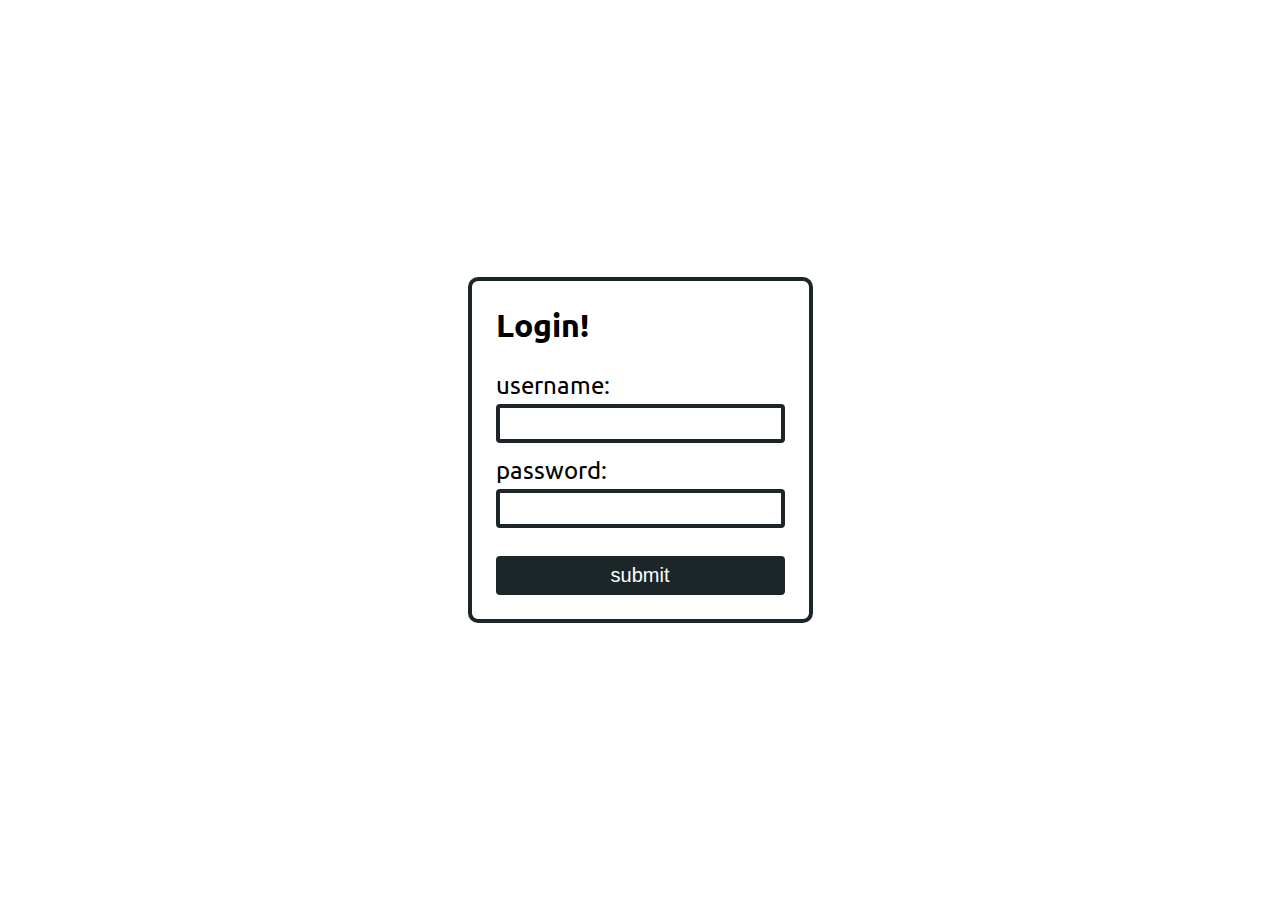
<file: templates/index.html>
<!DOCTYPE html>
<html lang="en">
<head>
    <meta charset="UTF-8">
    <meta name="viewport" content="width=device-width, initial-scale=1.0">

    <meta name="description" content="A simple template for the Flask framework featuring easy deployment via Vercel">
    <link rel="icon" type="image/svg+xml" href="../static/flask.svg">
    <link rel="stylesheet" type="text/css" href="../static/styles.css">
    <title>Login Page</title>

</head>
<body>

    <form class="index-form" method="post" action="/dashboard">
        <h1 class="index-title">Login!</h1>
        <label class="index-label">username:</label>
        <input type="text" name="username" class="index-input" required/>
        <label class="index-label">password:</label>
        <input type="password" name="password" class="index-input" required/>
        <button type="submit" class="index-button">submit</button>
    </form>

</body>
</html>
</file>
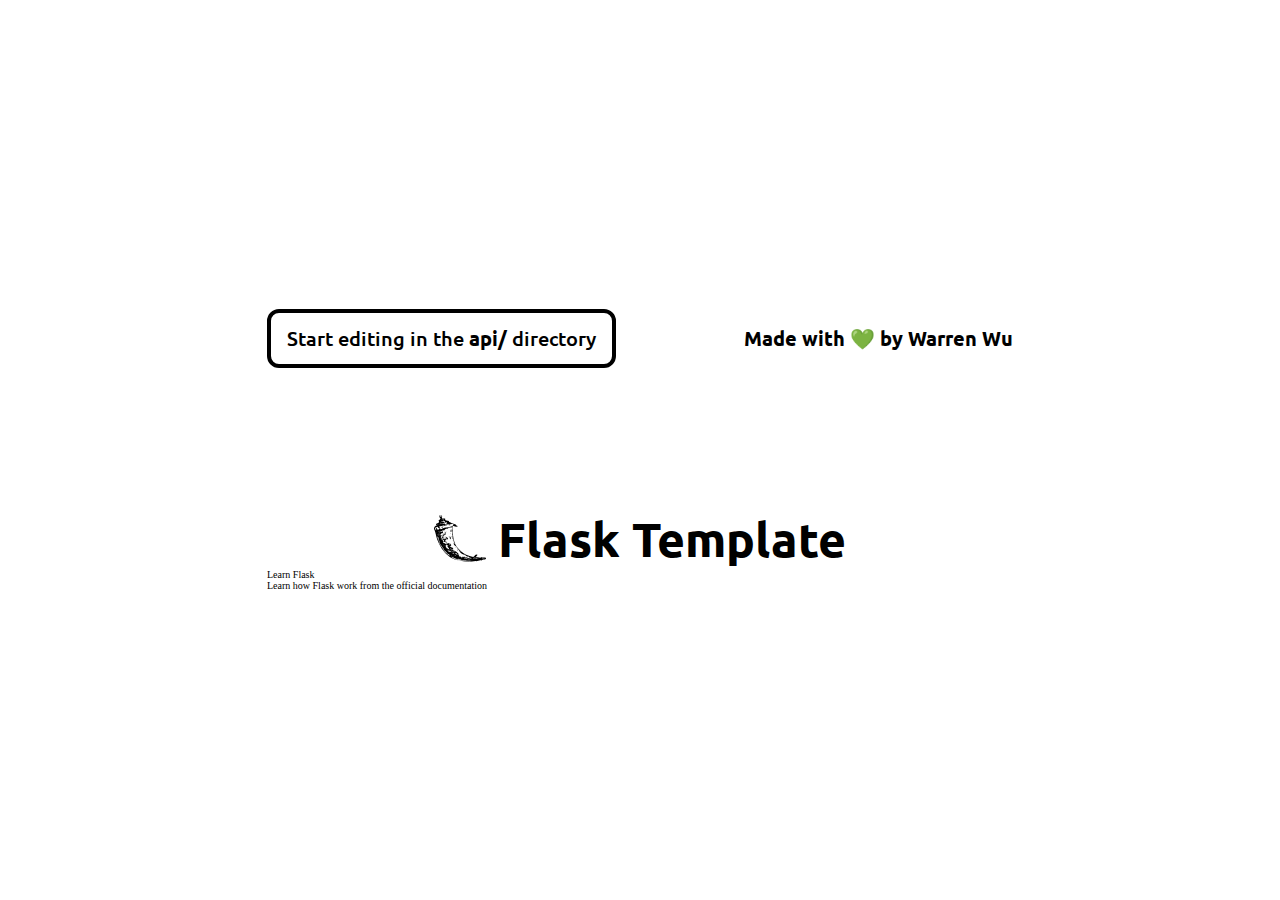
<file: api/templates/index.html>
<!DOCTYPE html>
<html lang="en">
<head>
    <meta charset="UTF-8">
    <meta name="viewport" content="width=device-width, initial-scale=1.0">

    <meta name="description" content="A simple template for the Flask framework featuring easy deployment via Vercel">
    <link rel="icon" type="image/svg+xml" href="../static/flask.svg">
    <link rel="stylesheet" type="text/css" href="../static/styles.css">
    <title>Flask Template</title>

</head>
<body>

    <div class="container">

        <div class="info">
            <div class="edit">
                Start editing in the <strong>api/</strong> directory
            </div>
            <div class="stamp">
                Made with 💚 by Warren Wu
            </div>
        </div>

        <div class="content">
            <img class="logo" alt="Flask logo" src="../static/flask.svg"/>
            Flask Template
        </div>

        <div class="links">
            <div class="link-container">
                <div class="title">Learn Flask</div>
                <div class="desc">Learn how Flask work from the official documentation</div>
            </div>

        </div>

    </div>

</body>
</html>
</file>
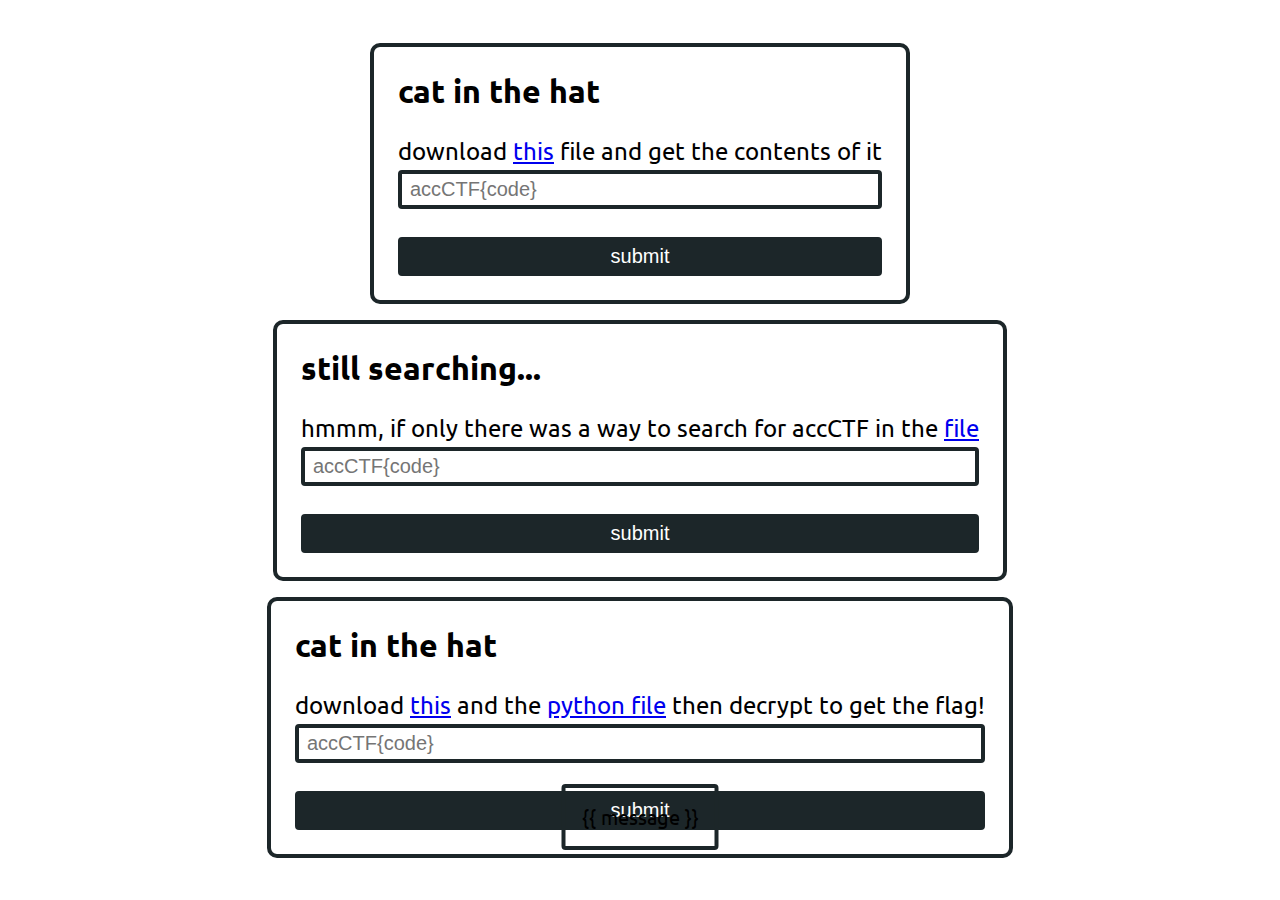
<file: templates/ctf.html>
<!DOCTYPE html>
<html lang="en">
<head>
    <meta charset="UTF-8">
    <meta name="viewport" content="width=device-width, initial-scale=1.0">

    <link rel="icon" type="image/svg+xml" href="../static/flask.svg">
    <link rel="stylesheet" type="text/css" href="../static/styles.css">
    <title>CTF</title>

</head>
<body>

    <div class="ctf-problem-container">
        <form class="index-form" method="post" action="/ctfvalidate">
            <h1 class="index-title">cat in the hat</h1>
            <label class="index-label">
                download
                <a href="/static/flag1" download="flag">this</a>
                file and get the contents of it
            </label>
                <input type="text" name="code" class="index-input" placeholder="accCTF{code}" required/>
            <input type="text" value="0" name="id" required style="display: none;" readonly/>
                <button type="submit" class="incomplete">submit</button>

        </form>

        <form class="index-form" method="post" action="/ctfvalidate">
            <h1 class="index-title">still searching...</h1>
            <label class="index-label">
                hmmm, if only there was a way to search for accCTF in the
                <a href="/static/flag2" download="flag">file</a>
            </label>
                <input type="text" name="code" class="index-input" placeholder="accCTF{code}" required/>
            <input type="text" value="1" name="id" required style="display: none;" readonly/>
                <button type="submit" class="incomplete">submit</button>

        </form>

        <form class="index-form" method="post" action="/ctfvalidate">
            <h1 class="index-title">cat in the hat</h1>
            <label class="index-label">
                download
                <a href="/static/flag3" download="flag">this</a> and the
                <a href="/static/flag3.py" download="decrypter">python file</a>
                then decrypt to get the flag!
            </label>
                <input type="text" name="code" class="index-input" placeholder="accCTF{code}" required/>
            <input type="text" value="2" name="id" required style="display: none;" readonly/>
                <button type="submit" class="incomplete">submit</button>

        </form>
    </div>

    <div class="popup">
        {{ message }}
    </div>

</body>
</html>
</file>
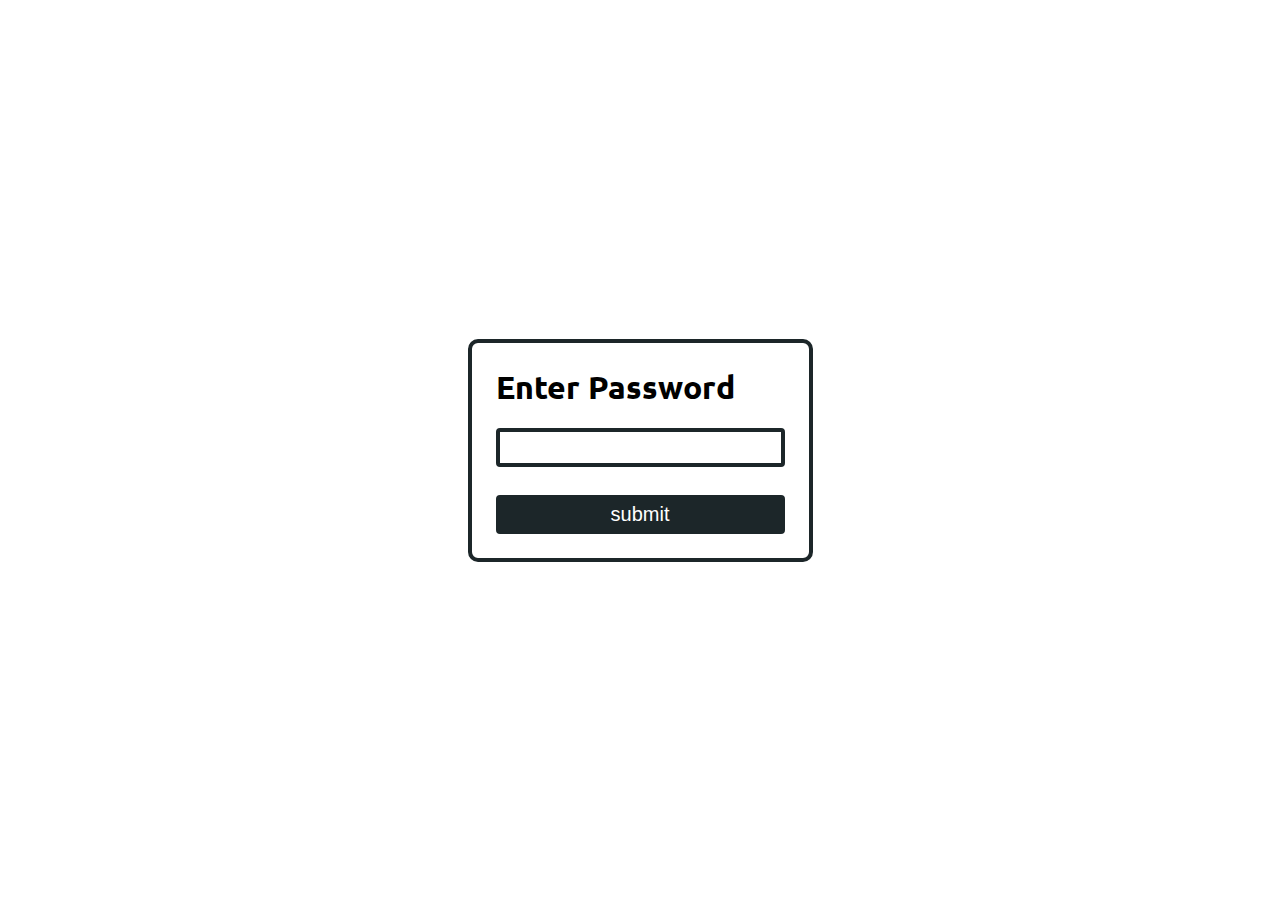
<file: templates/ctflogin.html>
<!DOCTYPE html>
<html lang="en">
<head>
    <meta charset="UTF-8">
    <meta name="viewport" content="width=device-width, initial-scale=1.0">

    <link rel="icon" type="image/svg+xml" href="../static/flask.svg">
    <link rel="stylesheet" type="text/css" href="../static/styles.css">
    <title>Login Page</title>

</head>
<body>

    <form class="index-form" method="post" action="/ctf">
        <h1 class="index-title">Enter Password</h1>
        <input type="password" name="password" class="index-input" required/>
        <button type="submit" class="index-button">submit</button>
    </form>

</body>
</html>
</file>
<file: static/styles.css>
@import url('https://fonts.googleapis.com/css2?family=Ubuntu&display=swap');

/* remove default styles */
*, *::before, *::after {
    margin: 0;
    padding: 0;
    border: 0;
    box-sizing: border-box;
}

html {
    font-size: 10px;
    font-family: "Ubuntu", sans-serif;
}

body {
    width: 100vw;
    height: 100vh;
    overflow-x: hidden;
    display: flex;
    justify-content: center;
    align-items: center;
    position: relative;
}

.index-form, .dashboard-container {
    display: flex;
    flex-direction: column;
    padding: 2.4rem;
    border-radius: 1rem;
    row-gap: 0.4rem;
    border: 4px solid rgb(28, 38, 41);
}

.index-title, .dashboard-title {
    font-size: 3.2rem;
    margin-bottom: 1.6rem;
}

.index-label {
    font-size: 2.4rem;
    margin-top: 0.4rem;
}

.index-input {
    padding: 0.4rem 0.8rem 0.4rem 0.8rem;
    font-size: 2rem;
    border-radius: 0.4rem;
    border: 4px solid rgb(28, 38, 41);
    margin-bottom: 0.4rem;
}

.index-button {
    margin-top: 2rem;
    border: 4px solid rgb(28, 38, 41);
    padding: 0.4rem 0.8rem 0.4rem 0.8rem;
    font-size: 2rem;
    border-radius: 0.4rem;
    background-color: rgb(28, 38, 41);
    color: white;
    transition: all 0.4s ease-in-out;
    cursor: pointer;
}

.index-button:hover {
    background-color: #fff;
    color: rgb(28, 38, 41);
}

.dashboard-table {
    table-layout: fixed;
    border-spacing: 0;
    border-radius: 0.4rem;
    border: 4px solid rgb(28, 38, 41);
}

th, td {
    border-right: 4px solid rgb(28, 38, 41);
    border-bottom: 4px solid rgb(28, 38, 41);
    font-size: 2rem;
    padding: 1.2rem;
    text-align: left;
}

th:last-child, td:last-child {
    border-right: 0;
}

tr:last-child td {
    border-bottom: 0;
}

.ctf-problem-container {
    max-width: 100%;
    padding: 32px;
    display: flex;
    flex-wrap: wrap;
    justify-content: center;
    gap: 16px;
}

.popup {
    font-size: 2rem;
    border-radius: 0.4rem;
    border: 4px solid rgb(28, 38, 41);
    padding: 16px;
    position: absolute;
    bottom: 5rem;
    left: 50%;
    transform: translateX(-50%);
}

.completed {
    margin-top: 2rem;
    border: 4px solid rgb(122, 174, 129);
    padding: 0.4rem 0.8rem 0.4rem 0.8rem;
    font-size: 2rem;
    border-radius: 0.4rem;
    background-color: rgb(122, 174, 129);
    color: white;
    transition: all 0.4s ease-in-out;
    cursor: pointer;
}

.incomplete {
    margin-top: 2rem;
    border: 4px solid rgb(28, 38, 41);
    padding: 0.4rem 0.8rem 0.4rem 0.8rem;
    font-size: 2rem;
    border-radius: 0.4rem;
    background-color: rgb(28, 38, 41);
    color: white;
    transition: all 0.4s ease-in-out;
    cursor: pointer;
}
</file>
<file: api/static/styles.css>
@import url('https://fonts.googleapis.com/css2?family=Ubuntu&display=swap');

/* remove default styles */
*, *::before, *::after {
    margin: 0;
    padding: 0;
    border: 0;
    box-sizing: border-box;
}

html {
    font-size: 10px;
}

body {
    width: 100vw;
    height: 100vh;
    overflow-x: hidden;
    display: flex;
    justify-content: center;
    align-items: center;
}

.container {
    display: flex;
    flex-direction: column;
    justify-content: center;
    align-content: center;
}

.content {
    display: flex;
    align-items: center;
    font: bold 48px "Ubuntu";
    margin: 0 auto 0 auto;
}

.logo {
    width: 52px;
    aspect-ratio: 1;
    margin-right: 12px;
}

.info {
    width: 100%;
    display: flex;
    justify-content: space-between;
    align-items: center;
    margin-bottom: 140px;
    font: 500 20px "Ubuntu";
}

.edit {
    margin-right: 128px;
    padding: 12px 16px 12px 16px;
    border: solid black 4px;
    border-radius: 12px;
}

.stamp {
    font: 700 20px "Ubuntu";
}
</file>
